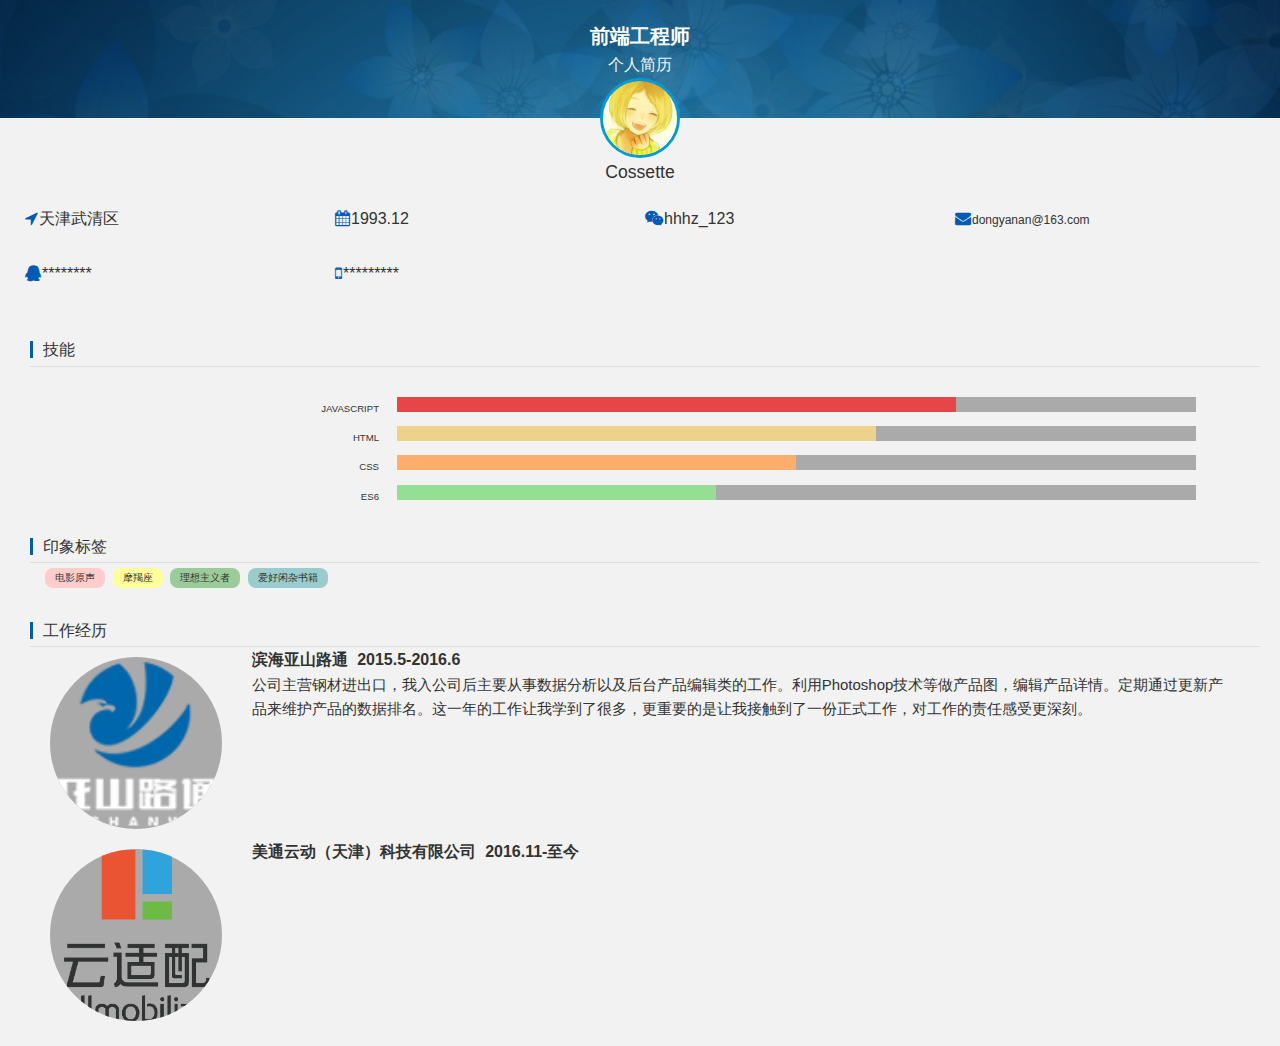
<file: selfIntro/index.html>
<!doctype html>
<html class="no-js">
<head>
    <meta charset="utf-8">
    <meta http-equiv="X-UA-Compatible" content="IE=edge">
    <meta name="description" content="">
    <meta name="keywords" content="">
    <meta name="viewport"
          content="width=device-width, initial-scale=1">
    <title>董雅楠-个人介绍</title>

    <!-- Set render engine for 360 browser -->
    <meta name="renderer" content="webkit">

    <!-- No Baidu Siteapp-->
    <meta http-equiv="Cache-Control" content="no-siteapp"/>

    <link rel="icon" type="image/png" sizes="16x16" href="img/icon.png">

    <!-- Add to homescreen for Chrome on Android -->
    <meta name="mobile-web-app-capable" content="yes">
    <!--<link rel="icon" sizes="192x192" href="assets/i/app-icon72x72@2x.png">-->

    <!-- Add to homescreen for Safari on iOS -->
    <meta name="apple-mobile-web-app-capable" content="yes">
    <meta name="apple-mobile-web-app-status-bar-style" content="black">
    <meta name="apple-mobile-web-app-title" content="Amaze UI"/>
    <!--<link rel="apple-touch-icon-precomposed" href="assets/i/app-icon72x72@2x.png">-->

    <!-- Tile icon for Win8 (144x144 + tile color) -->
    <meta name="msapplication-TileImage" content="assets/i/app-icon72x72@2x.png">
    <meta name="msapplication-TileColor" content="#0e90d2">

    <link rel="stylesheet" href="assets/css/amazeui.min.css">
    <link rel="stylesheet" href="assets/css/app.css">
    <link rel="stylesheet" href="selfProduction.css"/>
</head>
<body>
<!--在这里编写你的代码-->
<div class="am-g am-u-sm-12 am-u-md-12 am-u-lg-12">
    <div class="title">
        <h2>前端工程师</h2>
        <h4>个人简历</h4>
    </div>
    <div class="container">
        <div class="user">
            <img src="img/user.jpg" alt=""/>
            <p class="name">Cossette</p>
            <ul class="info am-avg-sm-2 am-avg-md-3 am-avg-lg-4 am-thumbnails">
                <li class="am-thumbnail"><span class="am-icon-location-arrow"></span>天津武清区</li>
                <li class="am-thumbnail"><span class="am-icon-calendar"></span>1993.12</li>
                <li class="am-thumbnail"><span class="am-icon-wechat"></span>hhhz_123</li>
                <li class="am-thumbnail am-text-nowrap"><span class="am-icon-envelope"></span><span class="am-text-xs">dongyanan@163.com</span></li>
                <li class="am-thumbnail"><span class="am-icon-qq"></span>********</li>
                <li class="am-thumbnail"><span class="am-icon-mobile"></span>*********</li>
            </ul>
        </div>
        <div class="skillsSec">
            <div class="skills secTitle"><span>技能</span></div>
            <div class="skill-group">
                <div class="skill-item">
                    <span>JAVASCRIPT</span>
                    <div class="bar1">
                        <div class="bar2 barJS"></div>
                    </div>
                </div>
                <div class="skill-item">
                    <span>HTML</span>
                    <div class="bar1">
                        <div class="bar2 barHTML"></div>
                    </div>
                </div>
                <div class="skill-item">
                    <span>CSS</span>
                    <div class="bar1">
                        <div class="bar2 barCSS"></div>
                    </div>
                </div>
                <div class="skill-item">
                    <span>ES6</span>
                    <div class="bar1">
                        <div class="bar2 barES"></div>
                    </div>
                </div>
            </div>
        </div>
        <div class="commentSec">
            <div class="comment secTitle"><span>印象标签</span></div>
            <div class="comment-group">
                <span>电影原声</span>
                <span>摩羯座</span>
                <span>理想主义者</span>
                <span>爱好闲杂书籍</span>
            </div>
        </div>
        <div class="workExpSec">
            <div class="workExp secTitle"><span>工作经历</span></div>
            <div class="workExpGroup">
                <div class="am-u-sm-12 am-u-md-12 am-u-lg-12">
                    <div class="am-u-sm-4 am-u-md-3 am-u-lg-2">
                        <div class="corpLogo">
                            <img src="img/logo.png" alt="" class="img-circle am-img-responsive"/>
                        </div>
                    </div>
                    <div class="am-u-sm-8 am-u-md-9 am-u-lg-10">
                        <h3>滨海亚山路通</h3>
                        <h3>2015.5-2016.6</h3>
                        <p>公司主营钢材进出口，我入公司后主要从事数据分析以及后台产品编辑类的工作。利用Photoshop技术等做产品图，编辑产品详情。定期通过更新产品来维护产品的数据排名。这一年的工作让我学到了很多，更重要的是让我接触到了一份正式工作，对工作的责任感受更深刻。</p>
                    </div>
                </div>
                <div class="am-u-sm-12 am-u-md-12 am-u-lg-12">
                    <div class="am-u-sm-4 am-u-md-3 am-u-lg-2">
                        <div class="corpLogo">
                            <img src="img/ysp.png" alt="" class="img-circle am-img-responsive"/>
                        </div>
                    </div>
                    <div class="am-u-sm-8 am-u-md-9 am-u-lg-10">
                        <h3>美通云动（天津）科技有限公司</h3>
                        <h3>2016.11-至今</h3>
                    </div>
                </div>
            </div>
        </div>
    </div>
</div>
    <!--[if (gte IE 9)|!(IE)]><!-->
    <script src="assets/js/jquery.min.js"></script>
    <!--<![endif]-->
    <!--[if lte IE 8 ]>
    <script src="http://libs.baidu.com/jquery/1.11.3/jquery.min.js"></script>
    <script src="http://cdn.staticfile.org/modernizr/2.8.3/modernizr.js"></script>
    <script src="assets/js/amazeui.ie8polyfill.min.js"></script>
    <![endif]-->
    <script src="assets/js/amazeui.min.js"></script>
</body>
</html>
</file>
<file: selfIntro/assets/css/app.css>
/* Write your styles */
</file>
<file: selfIntro/selfProduction.css>
/*******************通用设置******************/
* {
    margin: 0;
    padding: 0;
    border:0;
}
*,
*:before,
*:after {
    -moz-box-sizing: border-box;
    -webkit-box-sizing: border-box;
    box-sizing: border-box;
}
html {
    font-size: 62.5%;
}
body {
    font-size: 1.6rem; /* =16px */
}
body {
    font-family: "Segoe UI", "Lucida Grande", Helvetica, Arial, "Microsoft YaHei", FreeSans, Arimo, "Droid Sans","wenquanyi micro hei","Hiragino Sans GB", "Hiragino Sans GB W3", Arial, sans-serif;
}
p,ul,li,h1,h2,h3,h4,h5,h6,ol,div,*{
    margin: 0;
    padding: 0;
    list-style-type: none;
}
/*******************背景设置******************/
.am-g{
    margin:0 auto;
    background: url("img/bg.jpg") no-repeat center center;
    background-size: cover;
    padding:0;
}
/*******************容器设置******************/
.container{
    background:#f2f2f2;
    padding: 0 20px;
}
/**标题部分**/
.title{
    background-color: transparent;
    text-align: center;
    margin-top: 20px;
    margin-bottom:4rem;
}
.title h2,.title h4{
    margin: 0;
}
.title h2{
    color: #ffffff;;
}
.title h4{
    font-weight: normal;
    color: #f2f2f2;
}
/**头像部分**/
.user{
    width: 100%;
    text-align: center;
    margin:0 auto;
}
.user img{
    width: 8rem;
    border:3px solid #009cda;
    border-radius:50%;
    margin-top: -4rem;
}
.user .name{
    font-size: 1.1em;
}
ul.info{
    padding: 20px 5px 20px 5px;
}
ul.info span[class^="am-icon"]{
    margin-right:1px;
}
ul.info li{
    text-align: left;
    border: 0;
    background: transparent;
}
ul.info li span[class^='am-icon']{
    color: #005bb5;
}
/**技能部分**/
.skillsSec{
    text-align: left;
}
.secTitle{
    margin-left: 10px;
    border-bottom: 1px solid #ddd;
    padding-bottom: 3px;
}
.secTitle span{
    border-left: 3px solid #005bb5;
    padding-left: 10px;
}
.skill-group{
    font-size: 0.6em;
    padding: 20px 5px;
}
.skill-item{
    margin: 10px 0;
}
.skill-item span{
    display: inline-block;
    width: 30%;
    text-align: right;
    padding-right: 15px;
}
.bar1{
    display: inline-block;
    width: 65%;
    background: #aaa;
    height: 15px;
    position: relative;
}
.bar1 .bar2{
    position: absolute;
    top: 0;
    left: 0;
    height: 15px;
}
.barJS{
    width: 70%;
    background: #e74649;
}
.barHTML{
    width: 60%;
    background: #edd28b;
}
.barCSS{
    width: 50%;
    background: #ffad6d;
}
.barES{
    width: 40%;
    background: #94df94;
}
/**印象部分**/
.comment-group{
    font-size: 0.6em;
    padding: 5px 10px 5px 25px;
}
.comment-group span{
    display: inline-block;
    padding: 2px 10px;
    margin:0 5px 10px 0;
    border-radius:8px;
}
.comment-group span:first-child{
    background: #fcc;
}
.comment-group span:nth-child(2){
    background: #ff9;
}
.comment-group span:nth-child(3){
    background: #9c9;
}
.comment-group span:nth-child(4){
    background: #9cc;
}
/**经历部分**/
.workExpSec{
    padding: 15px 0;
    overflow: hidden;
}
.workExpSec .am-u-sm-4 .corpLogo{
    margin: 10px 0;
}
.corpLogo img{
    -webkit-border-radius: 50%;
    -moz-border-radius: 50%;
    border-radius: 50%;
    background: #aaaaaa;
    width: 100%;
}
.workExpSec .am-u-sm-8 h3{
    display: inline-block;
    margin-right: 5px;
}
.workExpSec .am-u-sm-8 p{
    font-size:1.5rem;
}
</file>
